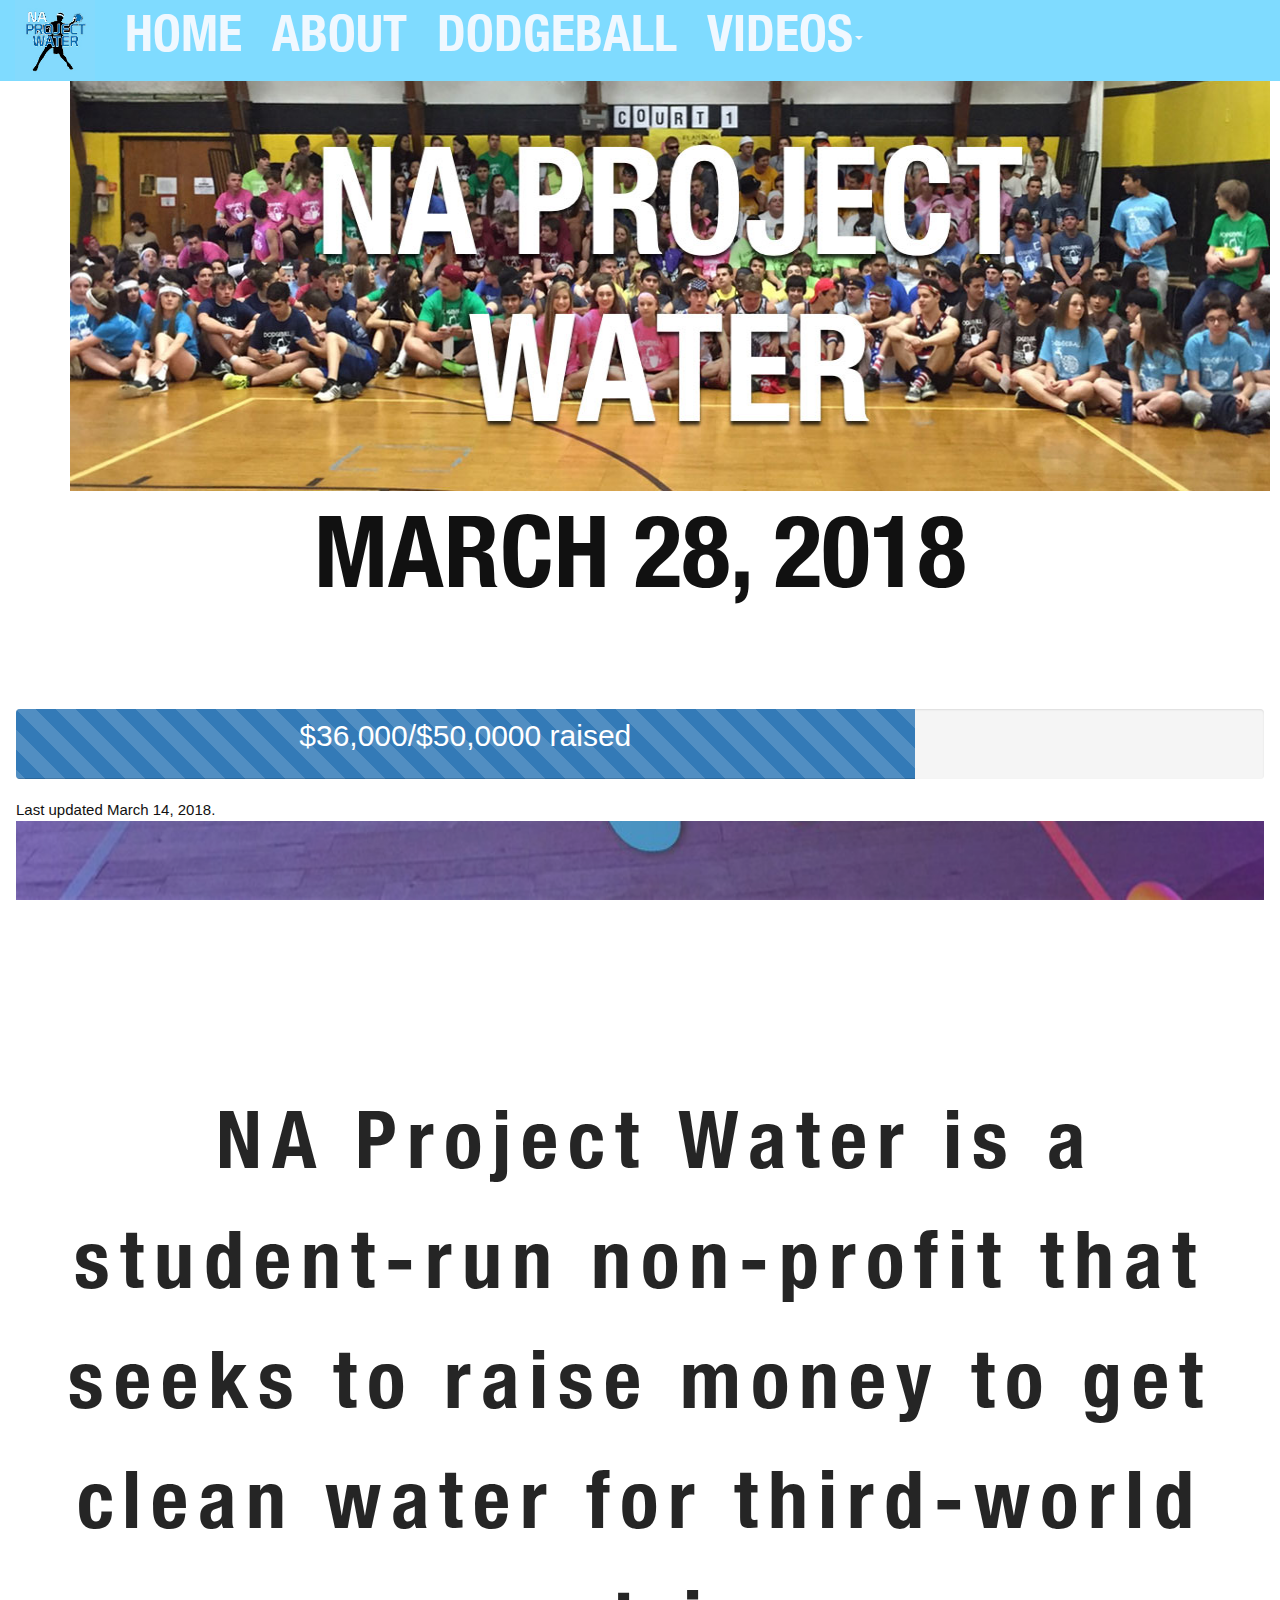
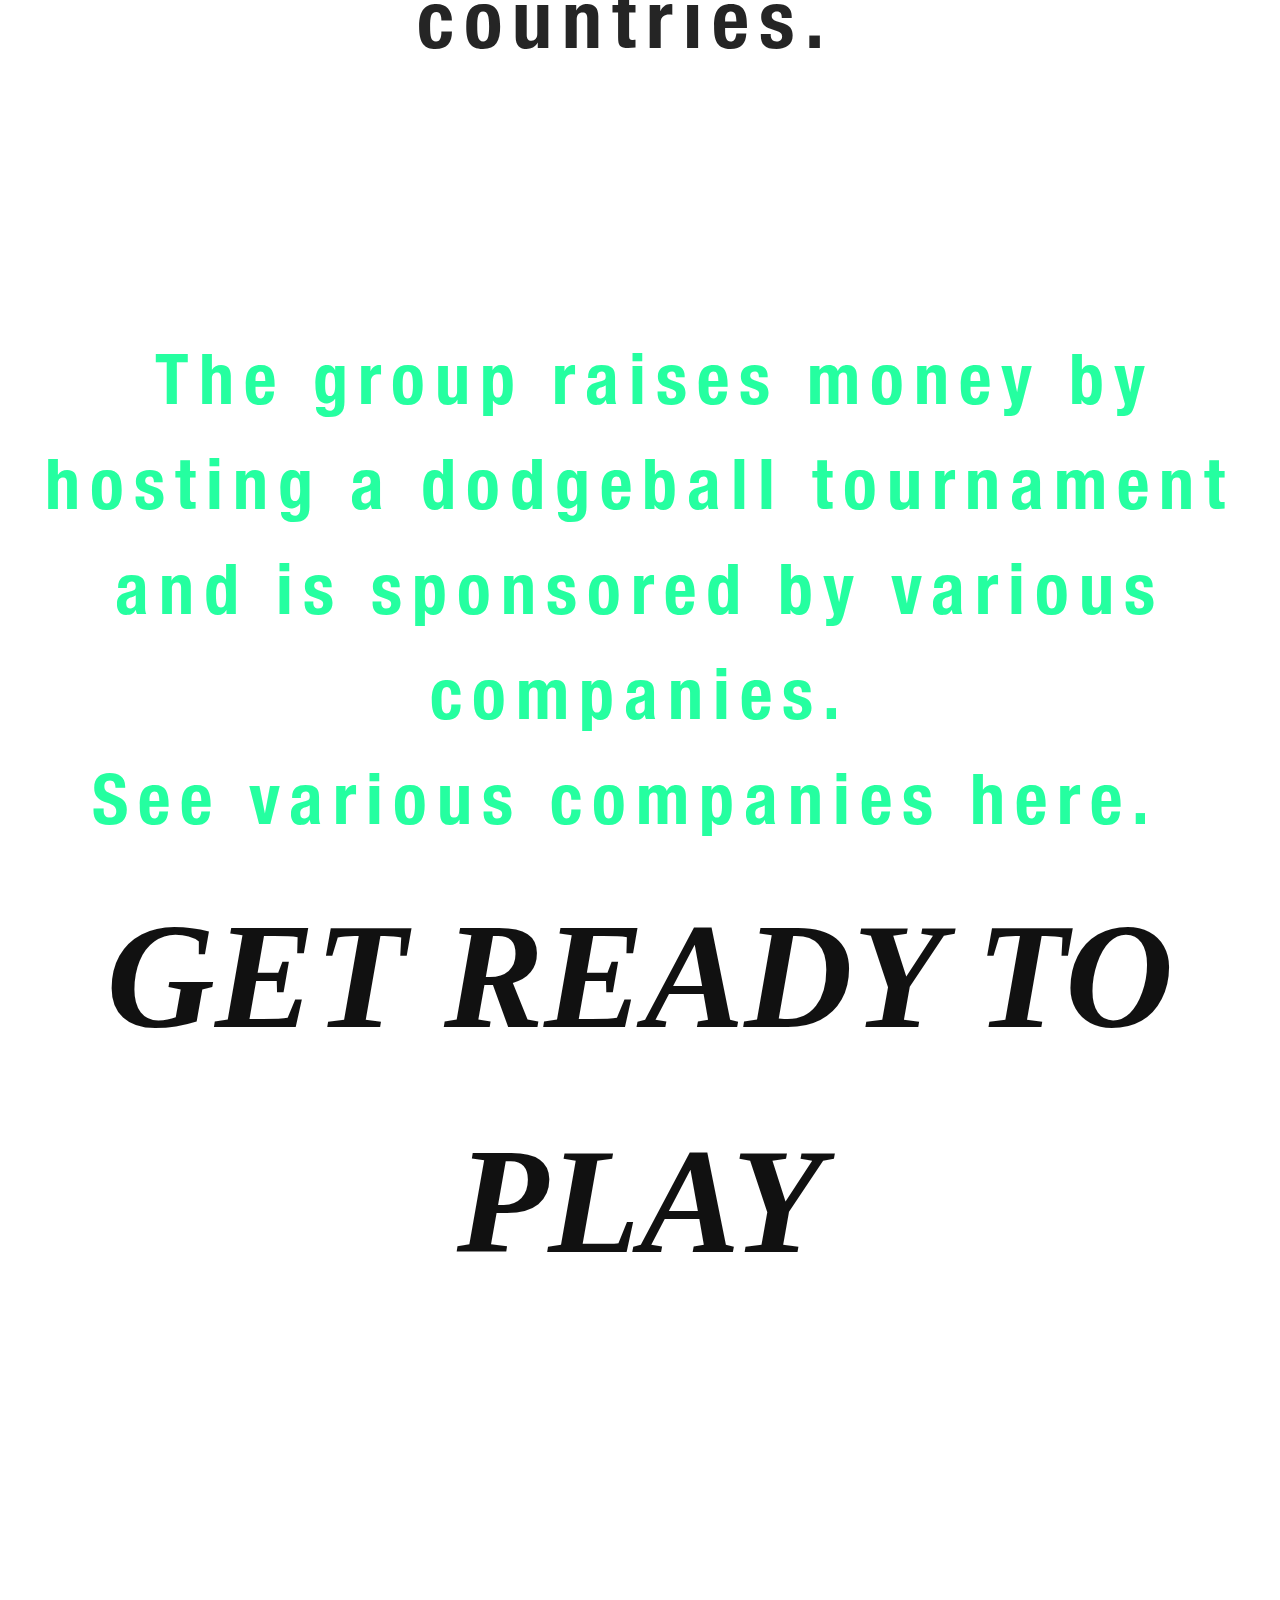
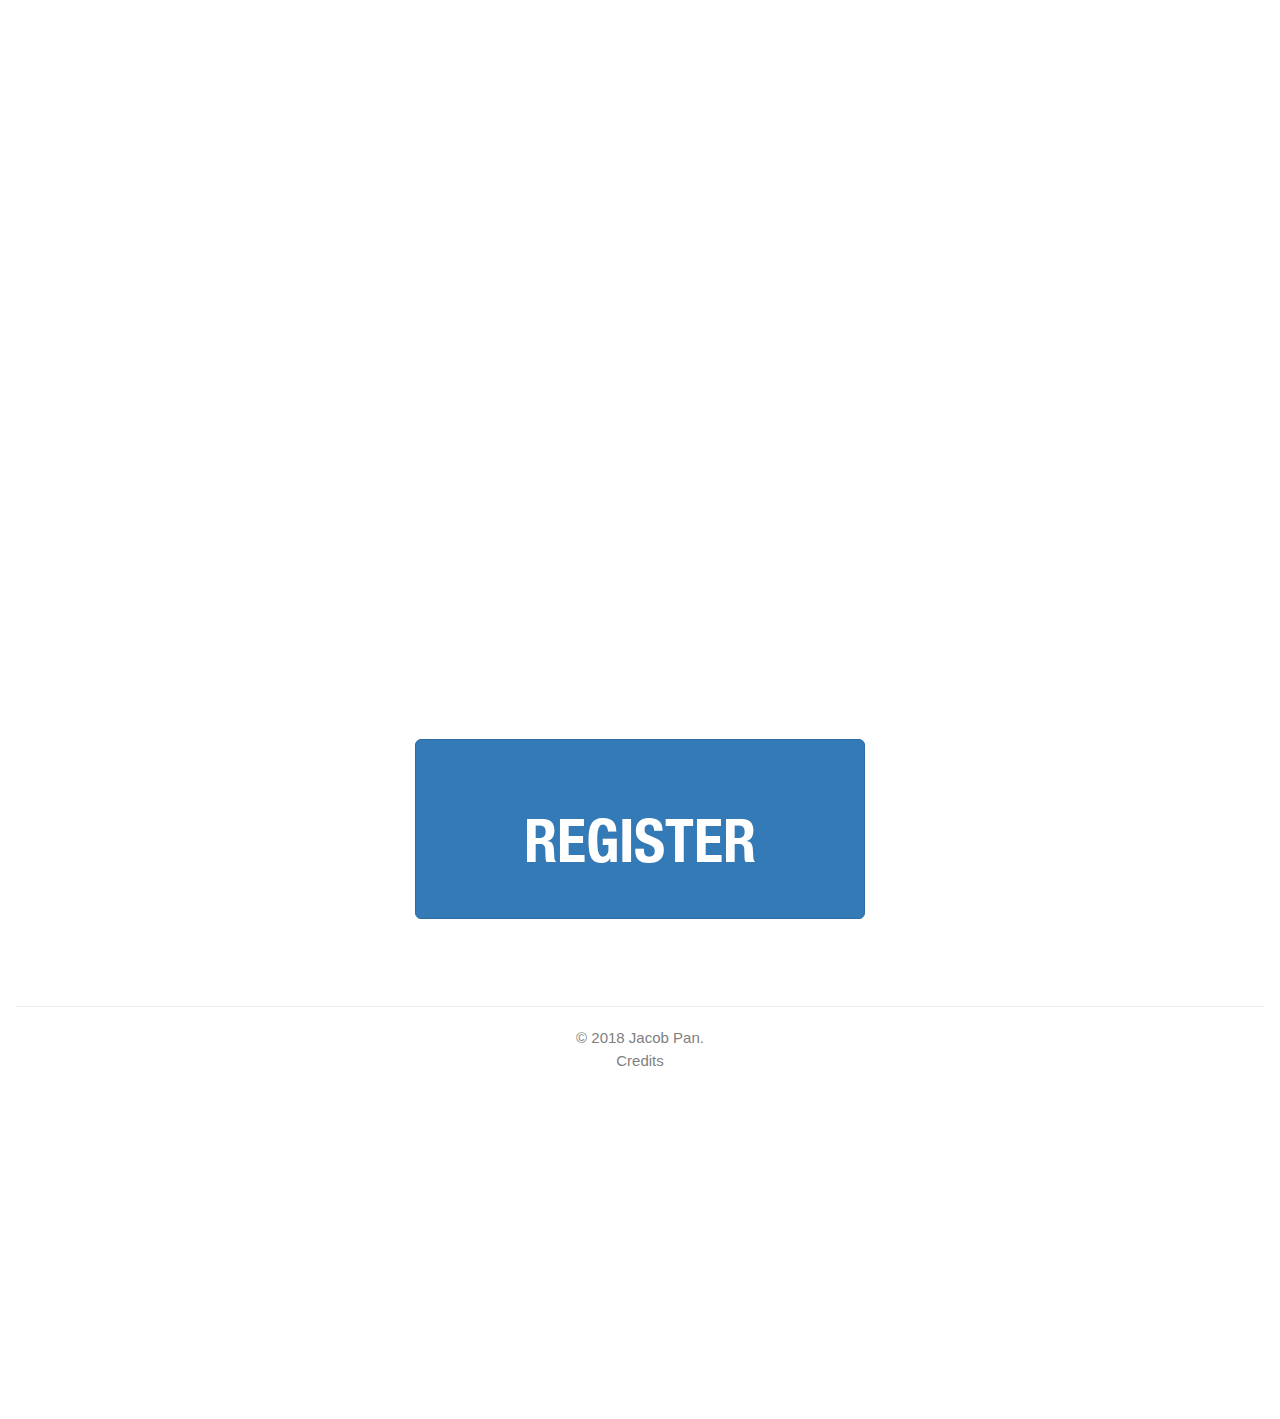
<file: index.html>
﻿<html>
<head>
    <title>PACF Contest: NA PW</title>
    <meta charset="UTF-8">
    <meta http-equiv="X-UA-Compatible" content="IE=edge">
    <meta name="viewport" content="width=device-width, initial-scale=1">

    <link href="https://fonts.googleapis.com/css?family=Roboto+Slab:bold&effect=anaglyph" rel="stylesheet">
    <!-- Latest compiled and minified CSS -->
    <link rel="stylesheet" href="https://maxcdn.bootstrapcdn.com/bootstrap/3.3.7/css/bootstrap.min.css">
    <!-- jQuery library -->
    <script src="https://ajax.googleapis.com/ajax/libs/jquery/3.3.1/jquery.min.js"></script>
    <!-- Latest compiled JavaScript -->
    <script src="https://maxcdn.bootstrapcdn.com/bootstrap/3.3.7/js/bootstrap.min.js"></script>
    <link type="text/css" rel="stylesheet" href="mainss.css">
    <link href="https://fonts.googleapis.com/css?family=Quicksand" rel="stylesheet">
    <link rel="stylesheet" href="https://www.w3schools.com/w3css/4/w3.css">

    <style>

        /*parallax effect*/

        .bgimg-1, .bgimg-2, .bgimg-3 {
            position: relative;
            opacity: 0.85;
            background-attachment: fixed;
            background-position: center;
            background-repeat: no-repeat;
            background-size: cover;
        }

        .bgimg-1 {
            background-image: url("images/stock3.jpg");
            background-size: 100% 100%;
        }

        .bgimg-2 {
            background-image: url("images/stock7.png");
            background-size: 100% 70%;
        }

        .bgimg-3 {
            background-image: url("images/stock4.jpg");
            min-height: 400px;
        }

        .caption {
            position: absolute;
            left: 0;
            top: 30%;
            width: 100%;
            text-align: center;
            font-family: "Helvetica Neue Bold";
        }

            .caption span.border {
                background-color: #111;
                padding: 30px;
                font-size: 25px;
                letter-spacing: 10px;
                text-align: center;
            }

        h3 {
            letter-spacing: 5px;
            text-transform: uppercase;
            font: 20px "Lato", sans-serif;
            color: #111;
        }

        /* Turn off parallax scrolling for tablets and phones */
        @media only screen and (max-device-width: 1024px) {
            .bgimg-1, .bgimg-2, .bgimg-3 {
                background-attachment: scroll;
            }
        }
        .progress{
            height: 70px;
        }
        .progress-bar{
            line-height: 90px;
        }
    </style>
</head>
<body data-spy="scroll" data-target=".navbar" data-offset="50" style="min-height: 2000px; padding-top: 70px" class="pageWrapper">
    <div class="w3-container w3-animate-opacity">
        <!-- Header stuff-->
            <!-- Nav bar-->
            <nav class="navbar navbar-light bg-light navbar-fixed-top" style="background-color:#7FDBFF">
                <div class="container-fluid">
                    <div class="navbar-header">
                        <button type="button" class="navbar-toggle collapsed" data-toggle="collapse" data-target="#navbar" aria-expanded="false" aria-controls="navbar">
                            <span class="sr-only">Toggle navigation</span>
                            <span class="icon-bar"></span>
                            <span class="icon-bar"></span>
                            <span class="icon-bar"></span>
                        </button>
                        <a class="navbar-brand" href="index.html"><img src="images/logoPW.jpg" width="80vh" height="80vh" /></a>
                        <ul class="nav navbar-nav">
                            <li class="nav-item active"><a href="index.html">HOME </a></li>
                            <li class="nav-item"><a href="about.html">ABOUT</a></li>
                            <li class="nav-item"><a href="dodgeball_regis.html"><b>DODGEBALL</b></a></li>
                            <li class="dropdown">
                                <a href="#" class="dropdown-toggle" data-toggle="dropdown" role="button" aria-haspopup="true" aria-expanded="false">VIDEOS<span class="caret"></span></a>
                                <ul class="dropdown-menu">
                                    <li><a href="videos.html#s1">2018</a></li>
                                    <li><a href="videos.html#s2">2017</a></li>
                                    <li><a href="videos.html#s3">2016</a></li>
                                </ul>
                            </li>
                        </ul>
                    </div>
                </div>
            </nav>
            <!-- End of nav bar-->
            <!-- Title -->
            <div class="container" align="center"  >
                <img src="images/titleimage.jpg" width="1200" height="421" />
                <div align="center" style="font-family: 'Helvetica Neue Bold'; font-size: 100px; font-weight:bold">
                    MARCH 28, 2018
                </div>
            </div>
        <br /><br /><br />
        <div class="progress" align="center">
            <div class="progress-bar progress-bar-striped active" role="progressbar" aria-valuenow="72" aria-valuemin="0" aria-valuemax="100" style="width:72%;">
                <h2>$36,000/$50,0000 raised</h2>
            </div>

        </div>
        Last updated March 14, 2018.


        <!-- Actual Content-->
        <div class="bgimg-1" style="height:100vh;">
            <div class="caption">
                <span class="border" style="background-color:transparent;font-size:80px;color: #000; font-weight:bold">
                NA Project Water is a student-run non-profit that seeks to raise money to get clean water for third-world countries.</span>
            </div>
        </div>
        <div class="bgimg-2" style="height:80vh">
            <div class="caption">
                <span class="border" style="background-color:transparent;font-size:70px;color: #00ff90; font-weight:bold">
                    The group raises money by hosting a dodgeball tournament and is sponsored by various companies.<br />
                    <a href="sponsors.html"> See various companies here.</a>
                </span>
            </div>
        </div>
        <br />
        <div style="font-size:150px; font-family: 'Trebuchet MS'; font-weight: 600" align="center">
            <i>GET READY TO PLAY</i>
            <div class="slide">
            <iframe width="100%" height="800" src="https://www.youtube.com/embed/2XPZ1hID85Q" frameborder="0" allow="autoplay; encrypted-media" allowfullscreen></iframe>
            </div>
            <br />
            <a class="btn btn-primary btn-lg" href="https://nadodgeball.com/" role="button" style="font-family:'Helvetica Neue Bold'; font-size: 60px; width: 50vh; height: 20vh; padding-top: 70px">REGISTER</a>
        </div>
        <footer class="footer" style="text-align: center; color:grey; height:500px;">
            <br /><br /><br />
            <hr> &copy 2018 Jacob Pan. <br> <a href="credits.html">Credits</a>
        </footer>
    </div>
</body>
</html>
</file>
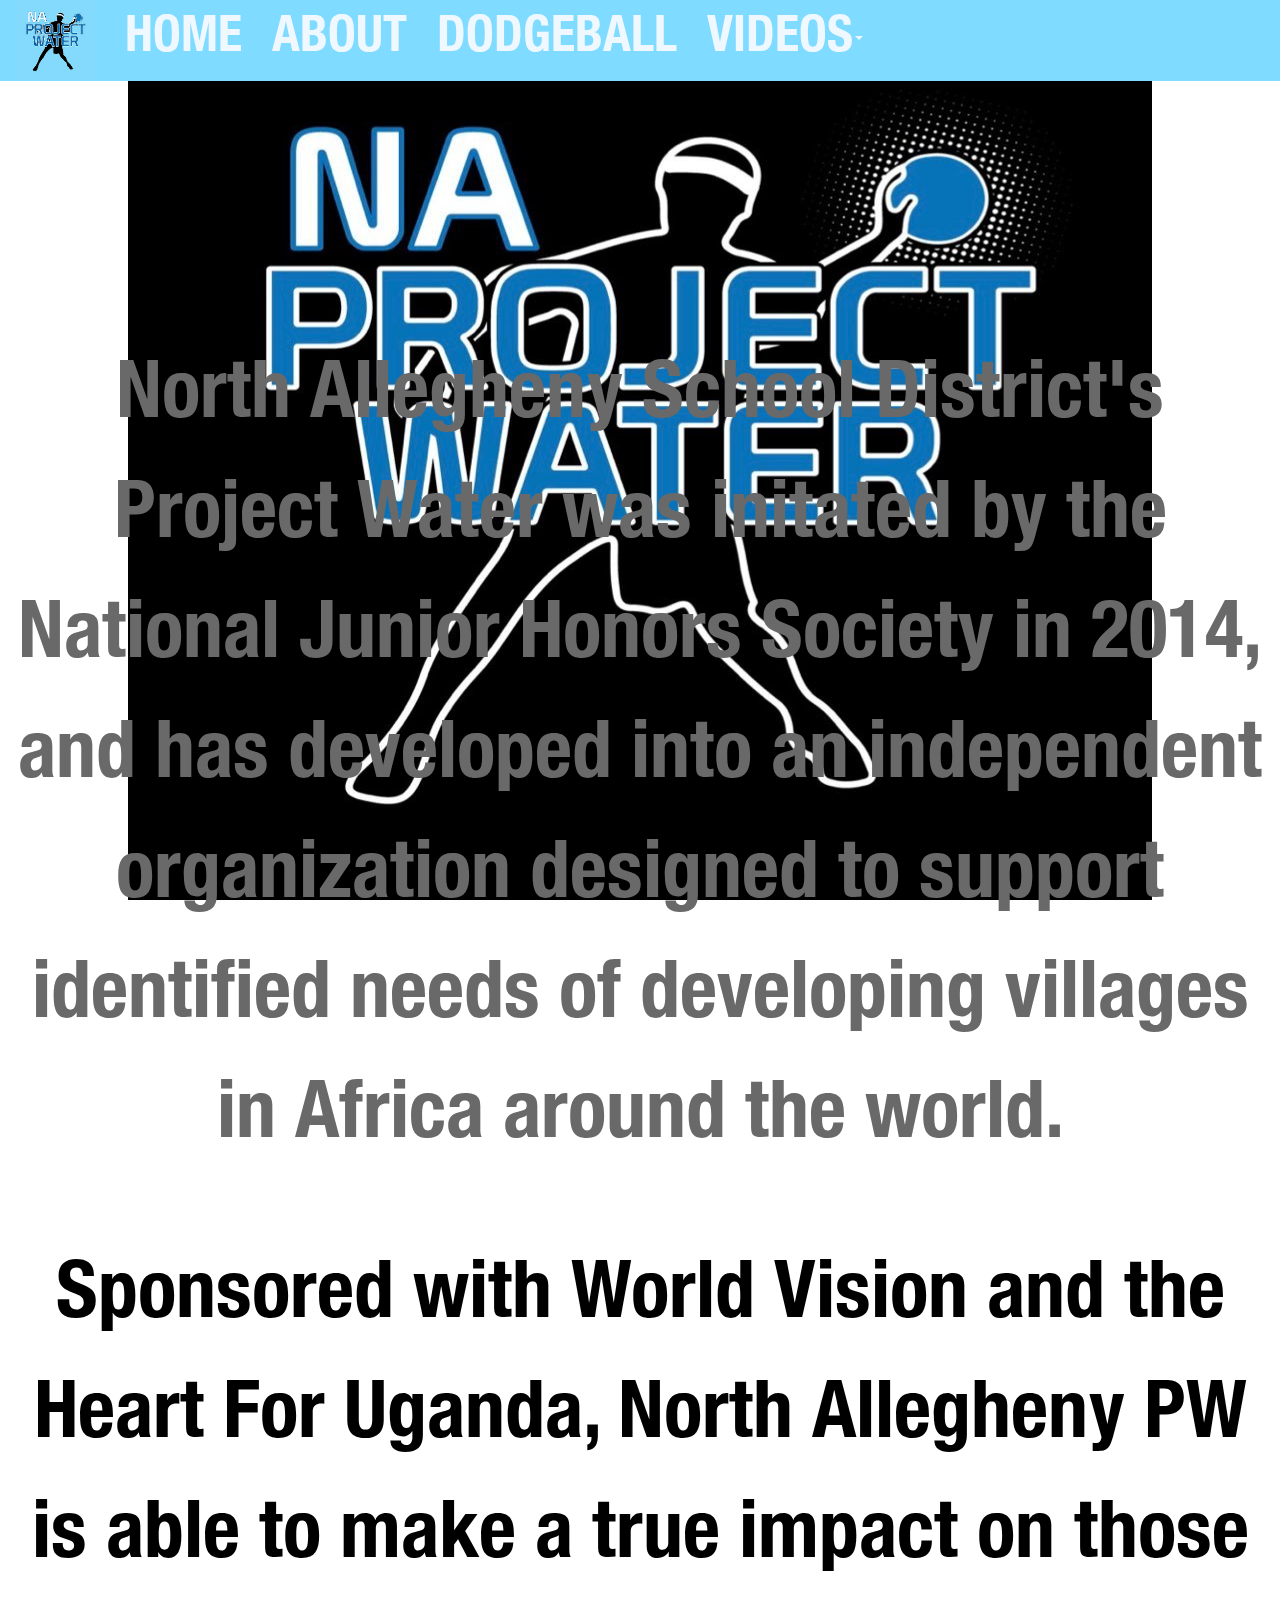
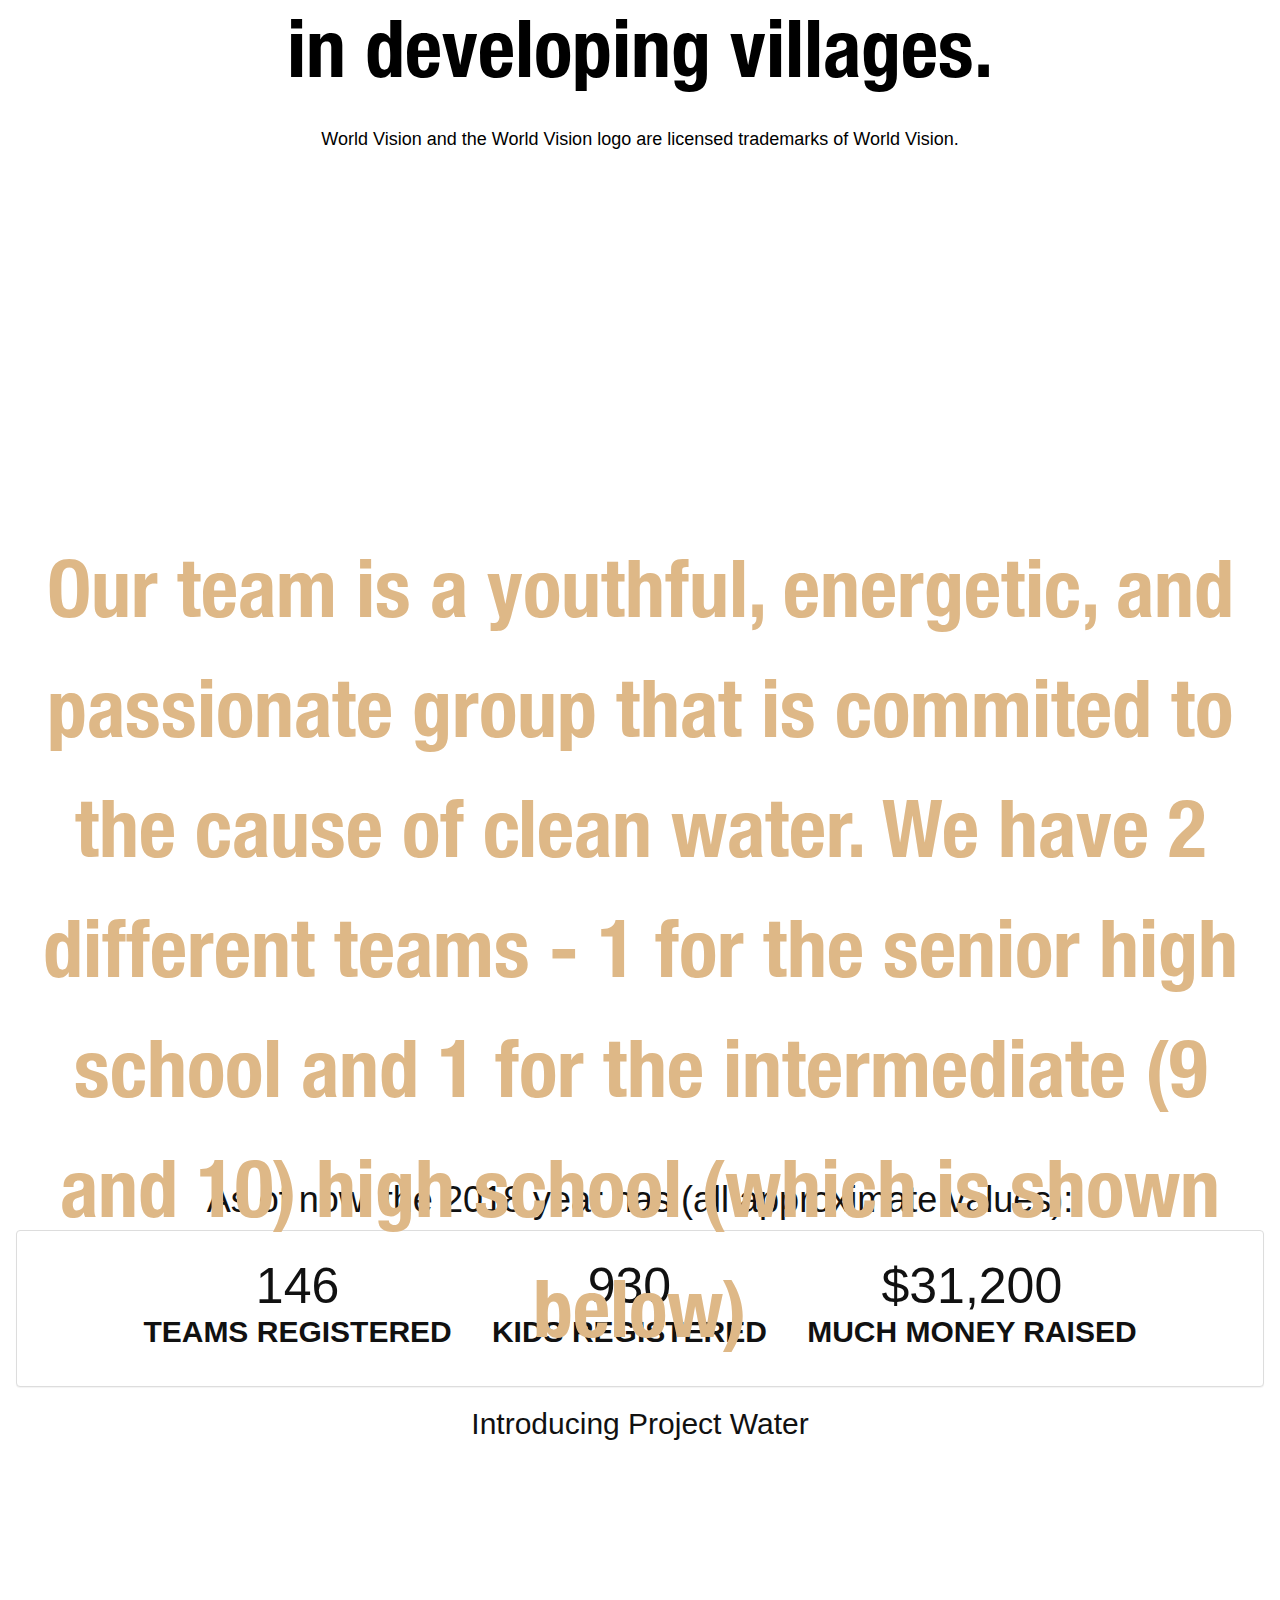
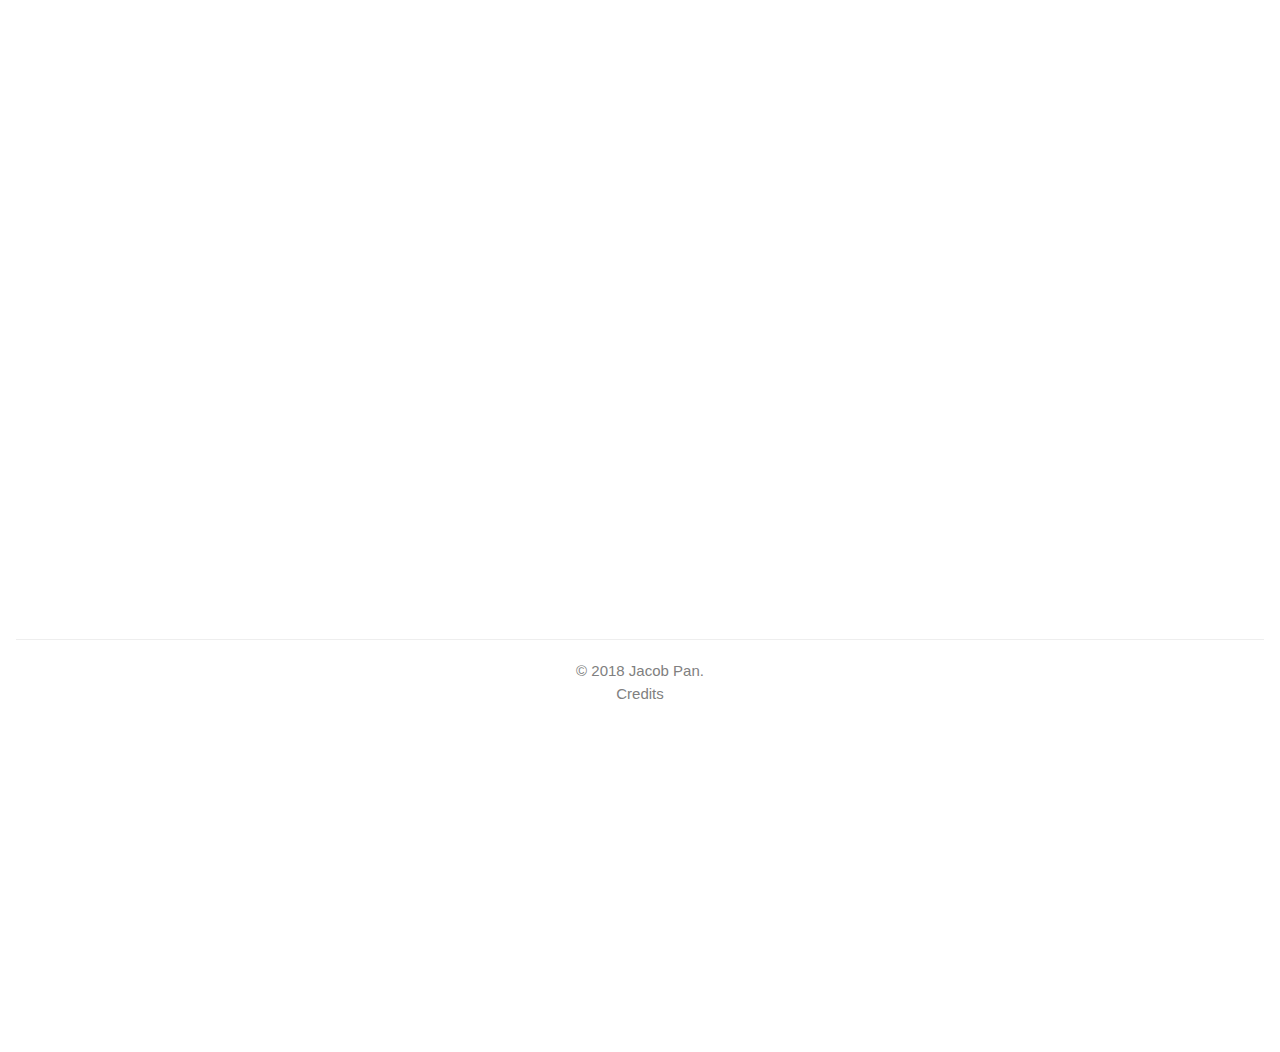
<file: about.html>
﻿<html>
<head>
    <title>PACF Contest: NA PW</title>
    <meta charset="UTF-8">
    <meta http-equiv="X-UA-Compatible" content="IE=edge">
    <meta name="viewport" content="width=device-width, initial-scale=1">

    <link href="https://fonts.googleapis.com/css?family=Roboto+Slab:bold&effect=anaglyph" rel="stylesheet">
    <!-- Latest compiled and minified CSS -->
    <link rel="stylesheet" href="https://maxcdn.bootstrapcdn.com/bootstrap/3.3.7/css/bootstrap.min.css">
    <!-- jQuery library -->
    <script src="https://ajax.googleapis.com/ajax/libs/jquery/3.3.1/jquery.min.js"></script>
    <!-- Latest compiled JavaScript -->
    <script src="https://maxcdn.bootstrapcdn.com/bootstrap/3.3.7/js/bootstrap.min.js"></script>
    <link type="text/css" rel="stylesheet" href="mainss.css">
    <link href="https://fonts.googleapis.com/css?family=Quicksand" rel="stylesheet">
    <link rel="stylesheet" href="https://www.w3schools.com/w3css/4/w3.css">

    <style type="text/css">
        li.menu {
            font-size: 24px;
            background-color: aqua;
            font-weight: bold;
        }

        .active {
            background-color: aqua;
        }

        /* parallax stuff */
        .parallax {
            position: relative;
            height: 100vh;
            background-attachment: fixed;
            background-position: center;
            background-repeat: no-repeat;
            background-size: cover;
        }

        .caption {
            position: absolute;
            left: 0;
            top: 30%;
            width: 100%;
            text-align: center;
            font-family: "Helvetica Neue Bold";
        }

            .caption span.border {
                background-color: #111;
                padding: 30px;
                font-size: 25px;
                letter-spacing: 10px;
                text-align: center;
            }

		.statistic {
            margin: 1em 0;
            text-transform: uppercase;
            display: inline-block;
		}
        .value {
            font-size: 50px;
            line-height: 1em;
            text-align: center;
        }
        .label {
            color: inherit;
            display: block;
            font-size: 30px;
            text-align: center;
        }

        }
    </style>
</head>
<body data-spy="scroll" data-target=".navbar" data-offset="50" style=" min-height: 2000px; padding-top: 70px;">
    <div class="w3-container w3-center w3-animate-opacity">
        <!-- Header stuff-->
        <header></header>
        <section class="header">
                <!-- Header stuff-->
                <!-- Nav bar-->
                <nav class="navbar navbar-light bg-light navbar-fixed-top" style="background-color:#7FDBFF">
                    <div class="container-fluid">
                        <div class="navbar-header">
                            <button type="button" class="navbar-toggle collapsed" data-toggle="collapse" data-target="#navbar" aria-expanded="false" aria-controls="navbar">
                                <span class="sr-only">Toggle navigation</span>
                                <span class="icon-bar"></span>
                                <span class="icon-bar"></span>
                                <span class="icon-bar"></span>
                            </button>
                            <a class="navbar-brand" href="index.html"><img src="images/logoPW.jpg" width="80vh" height="80vh" /></a>
                            <ul class="nav navbar-nav">
                                <li class="nav-item active"><a href="index.html">HOME </a></li>
                                <li class="nav-item"><a href="about.html">ABOUT</a></li>
                                <li class="nav-item"><a href="dodgeball_regis.html"><b>DODGEBALL</b></a></li>

                                <li class="dropdown">
                                    <a href="#" class="dropdown-toggle" data-toggle="dropdown" role="button" aria-haspopup="true" aria-expanded="false">VIDEOS<span class="caret"></span></a>
                                    <ul class="dropdown-menu">
                                        <li><a href="videos.html#s1">2018</a></li>
                                        <li><a href="videos.html#s2">2017</a></li>
                                        <li><a href="videos.html#s3">2016</a></li>
                                    </ul>
                                </li>
                            </ul>
                        </div>
                    </div>
                </nav>
                <!-- End of nav bar-->
</section>

	    <div class="parallax" data-parallax="scroll" style="background-size: 80% 100%; background-image:url(images/logoPW_original.jpg);">
            <div class="caption" style="font-size: 80px; color:dimgrey">
                North Allegheny School District's Project Water was initated by the National Junior Honors Society in 2014, and has developed into an independent organization designed to support identified needs of
                developing villages in Africa around the world.
            </div>
        </div>

        <div class="parallax" data-parallax="scroll" style="background-size: 100% 70%; background-image: url(images/organizations.jpg);">
            <div class="caption" style="font-size: 80px; color:black">
                Sponsored with World Vision and the Heart For Uganda, North Allegheny PW is able to make a true impact on those in developing villages.
                <br />
                <h5>World Vision and the World Vision logo are licensed trademarks of World Vision.</h5>
            </div>
        </div>
        <div class="parallax" data-parallax="scroll" style="background-size: 60% 70%; background-image: url(images/team.jpg);">
            <div class="caption" style="font-size: 80px; color: burlywood">
                Our team is a youthful, energetic, and passionate group that is commited to the cause of clean water. We have 2 different teams - 1 for the senior high school and 1 for the intermediate (9 and 10) high school (which is shown below)
            </div>
        </div>
        <div>
            <h1> As of now, the 2018 year has (all approximate values): </h1>
            <div class="panel panel-default">
                <div class="panel-body">
                    <div class="statistic">
                        <div class="value">146</div>
                        <div class="label">Teams registered</div>
                    </div>
                    <div class="statistic">
                        <div class="value">930</div>
                        <div class="label">Kids registered</div>
                    </div>
                    <div class="statistic">
                        <div class="value">$31,200</div>
                        <div class="label">Much Money Raised</div>
                    </div>
                </div>
            </div>
        </div>
        <div class="slide">
            <h2 class="videoDescription">Introducing Project Water</h2>
            <div class="embed-responsive embed-responsive-16by9"><embed id="video" src="https://www.youtube-nocookie.com/embed/qoPTc2RQrVY?theme=light&rel=0&autoplay=0&showinfo=0&origin=https://naprojectwater.com" frameborder="0" allowfullscreen class="embed-responsive-item"></div>
        </div>
    <footer class="footer" style="text-align: center; color:grey; height:500px;">
        <br /><br /><br />
        <hr> &copy 2018 Jacob Pan. <br> <a href="credits.html">Credits</a>
    </footer>
        </div>
</body>
</html>
</file>
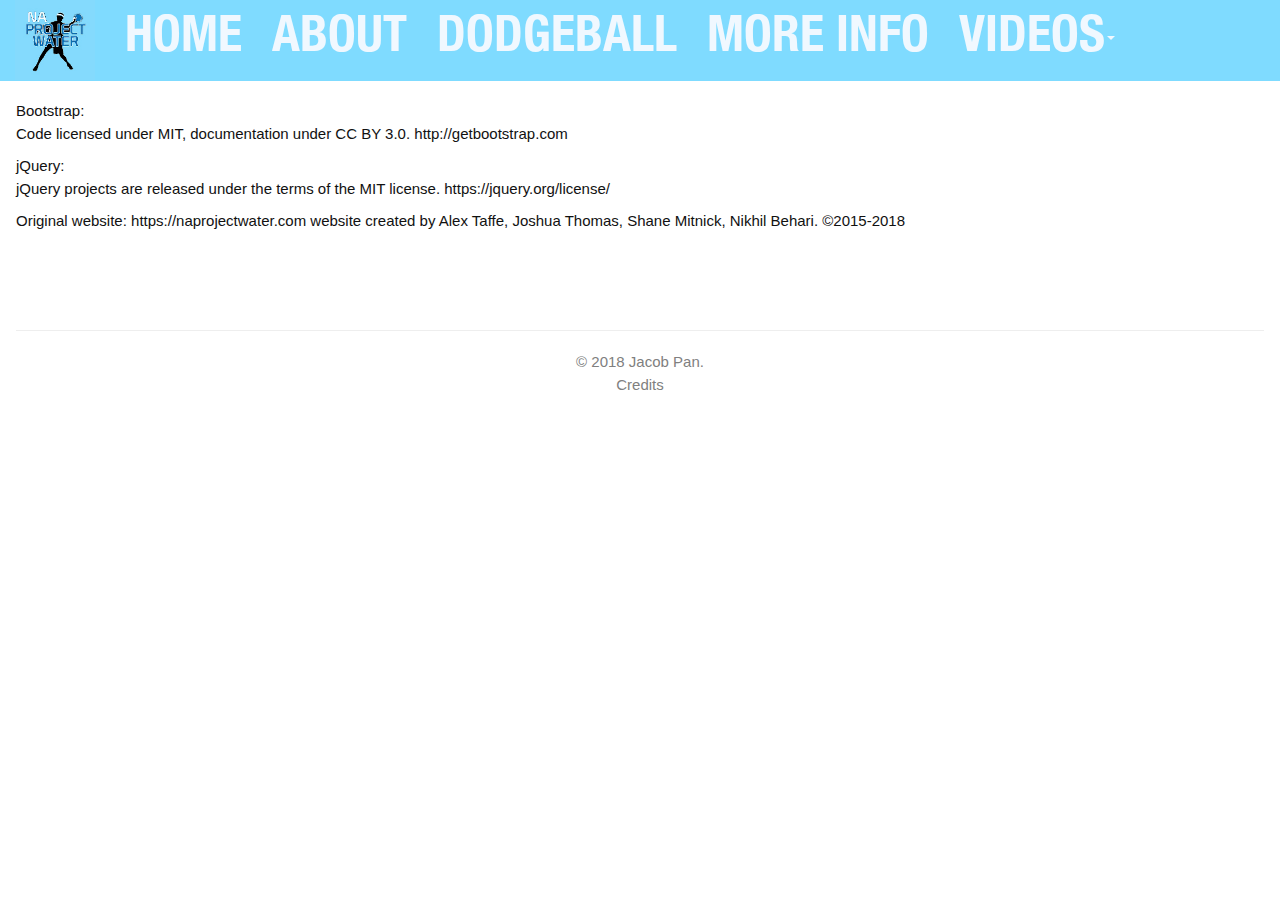
<file: credits.html>
<html>

<head>
    <title>PACF Contest: NA PW</title>
    <meta charset="UTF-8">
    <meta http-equiv="X-UA-Compatible" content="IE=edge">
    <meta name="viewport" content="width=device-width, initial-scale=1">

    <link href="https://fonts.googleapis.com/css?family=Roboto+Slab:bold&effect=anaglyph" rel="stylesheet">
    <!-- Latest compiled and minified CSS -->
    <link rel="stylesheet" href="https://maxcdn.bootstrapcdn.com/bootstrap/3.3.7/css/bootstrap.min.css">
    <!-- jQuery library -->
    <script src="https://ajax.googleapis.com/ajax/libs/jquery/3.3.1/jquery.min.js"></script>
    <!-- Latest compiled JavaScript -->
    <script src="https://maxcdn.bootstrapcdn.com/bootstrap/3.3.7/js/bootstrap.min.js"></script>
    <link type="text/css" rel="stylesheet" href="mainss.css">
    <link href="https://fonts.googleapis.com/css?family=Quicksand" rel="stylesheet">
    <link rel="stylesheet" href="https://www.w3schools.com/w3css/4/w3.css">
</head>
<body>
    <div class="w3-container w3-animate-opacity">
        <!-- Header stuff-->
        <!-- Nav bar-->
        <nav class="navbar navbar-light bg-light navbar-fixed-top" style="background-color:#7FDBFF">
            <div class="container-fluid">
                <div class="navbar-header">
                    <button type="button" class="navbar-toggle collapsed" data-toggle="collapse" data-target="#navbar" aria-expanded="false" aria-controls="navbar">
                        <span class="sr-only">Toggle navigation</span>
                        <span class="icon-bar"></span>
                        <span class="icon-bar"></span>
                        <span class="icon-bar"></span>
                    </button>
                    <a class="navbar-brand" href="index.html"><img src="images/logoPW.jpg" width="80vh" height="80vh" /></a>
                    <ul class="nav navbar-nav">
                        <li class="nav-item active"><a href="index.html">HOME </a></li>
                        <li class="nav-item"><a href="about.html">ABOUT</a></li>
                        <li class="nav-item"><a href="dodgeball_regis.html"><b>DODGEBALL</b></a></li>
                        <li class="nav-item"><a href="info.html">MORE INFO</a></li>
                        <li class="dropdown">
                            <a href="#" class="dropdown-toggle" data-toggle="dropdown" role="button" aria-haspopup="true" aria-expanded="false">VIDEOS<span class="caret"></span></a>
                            <ul class="dropdown-menu">
                                <li><a href="videos.html#s1">2018</a></li>
                                <li><a href="videos.html#s2">2017</a></li>
                                <li><a href="videos.html#s3">2016</a></li>
                            </ul>
                        </li>
                    </ul>
                </div>
            </div>
        </nav>
        <div style="padding-top: 100px;">
            <p>
                Bootstrap:<br />
                Code licensed under MIT, documentation under CC BY 3.0. <a href="http://getbootstrap.com">http://getbootstrap.com</a>
            </p>
            <p>
                jQuery:<br />
                jQuery projects are released under the terms of the MIT license. <a href="https://jquery.org/license/">https://jquery.org/license/</a>
            </p>
            <p>
                Original website: <a href="https://naprojectwater.com">https://naprojectwater.com</a>
                website created by Alex Taffe, Joshua Thomas, Shane Mitnick, Nikhil Behari. &copy2015-2018
            </p>
        </div>
        <footer>
            <footer class="footer" style="text-align: center; color:grey; height:500px;">
                <br /><br /><br />
                <hr> &copy 2018 Jacob Pan. <br> <a href="credits.html">Credits</a>
            </footer>
        </footer>
        </div>
</body>
</file>
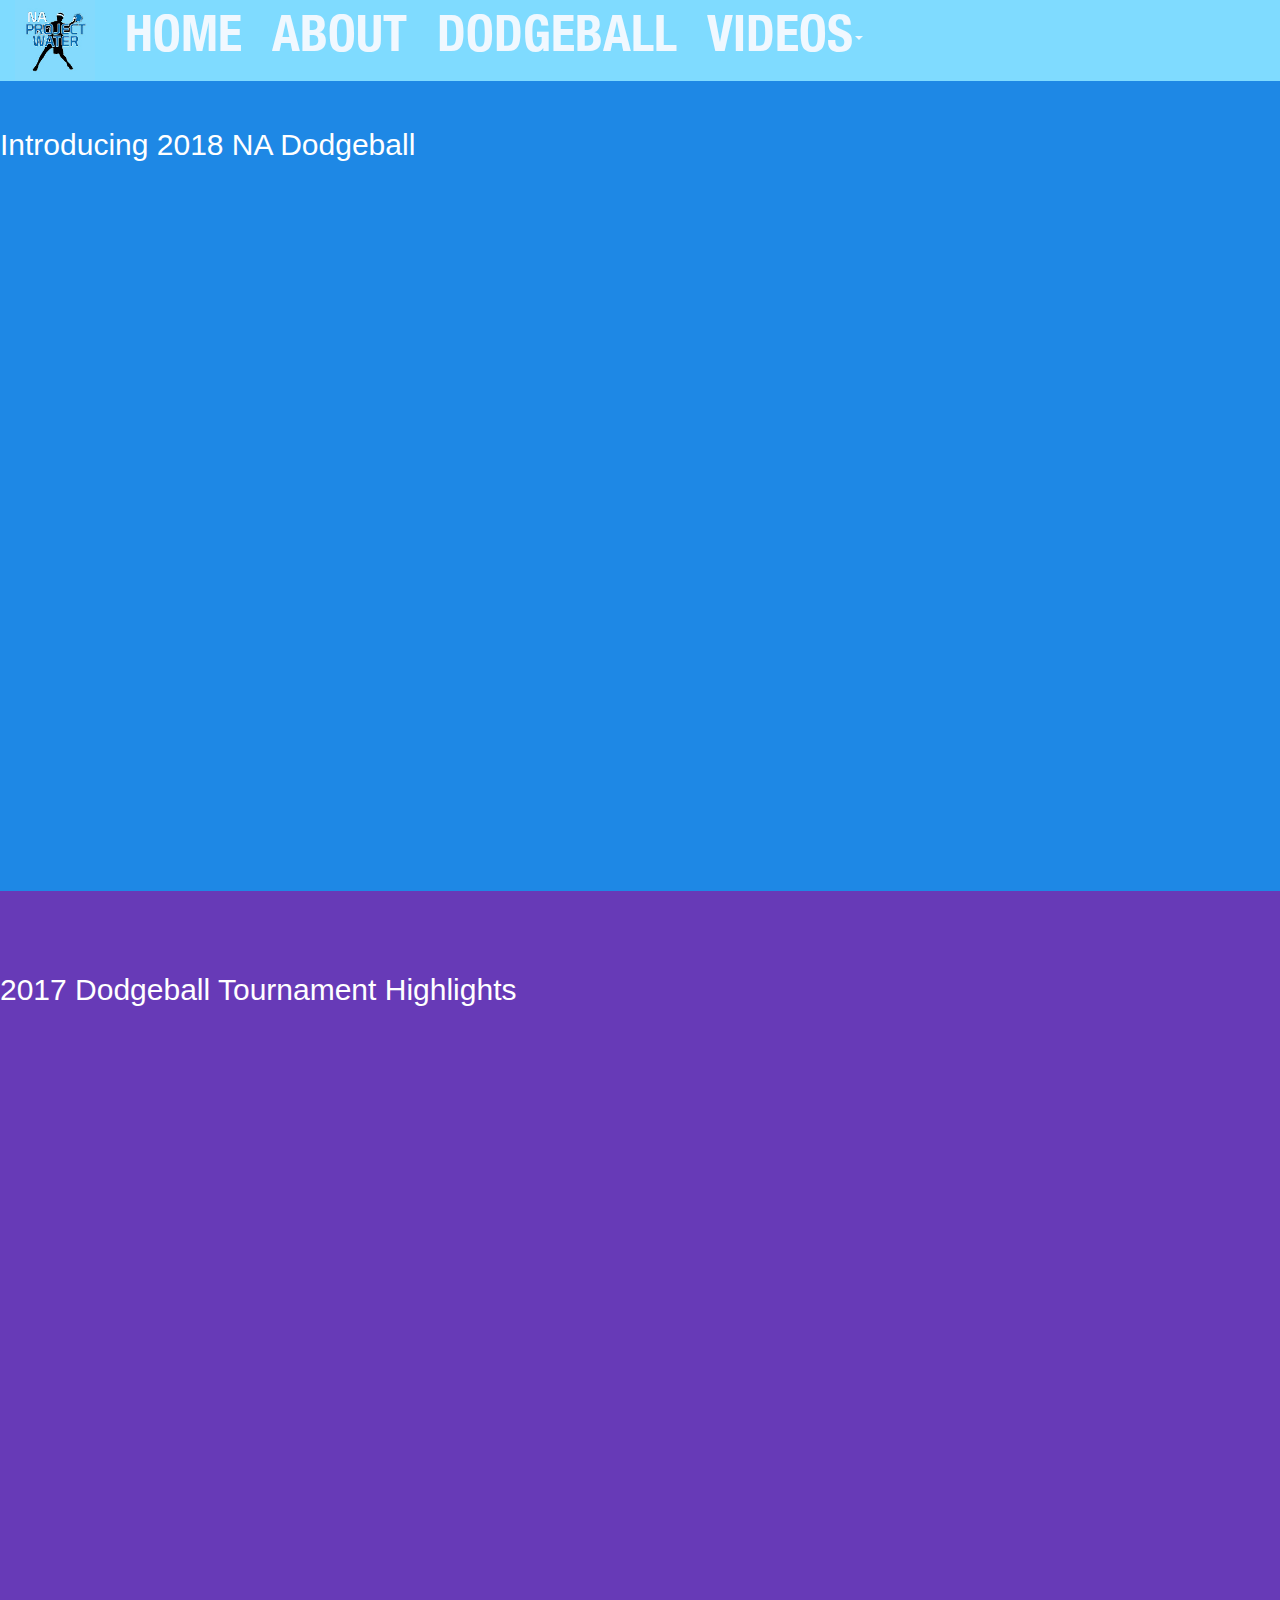
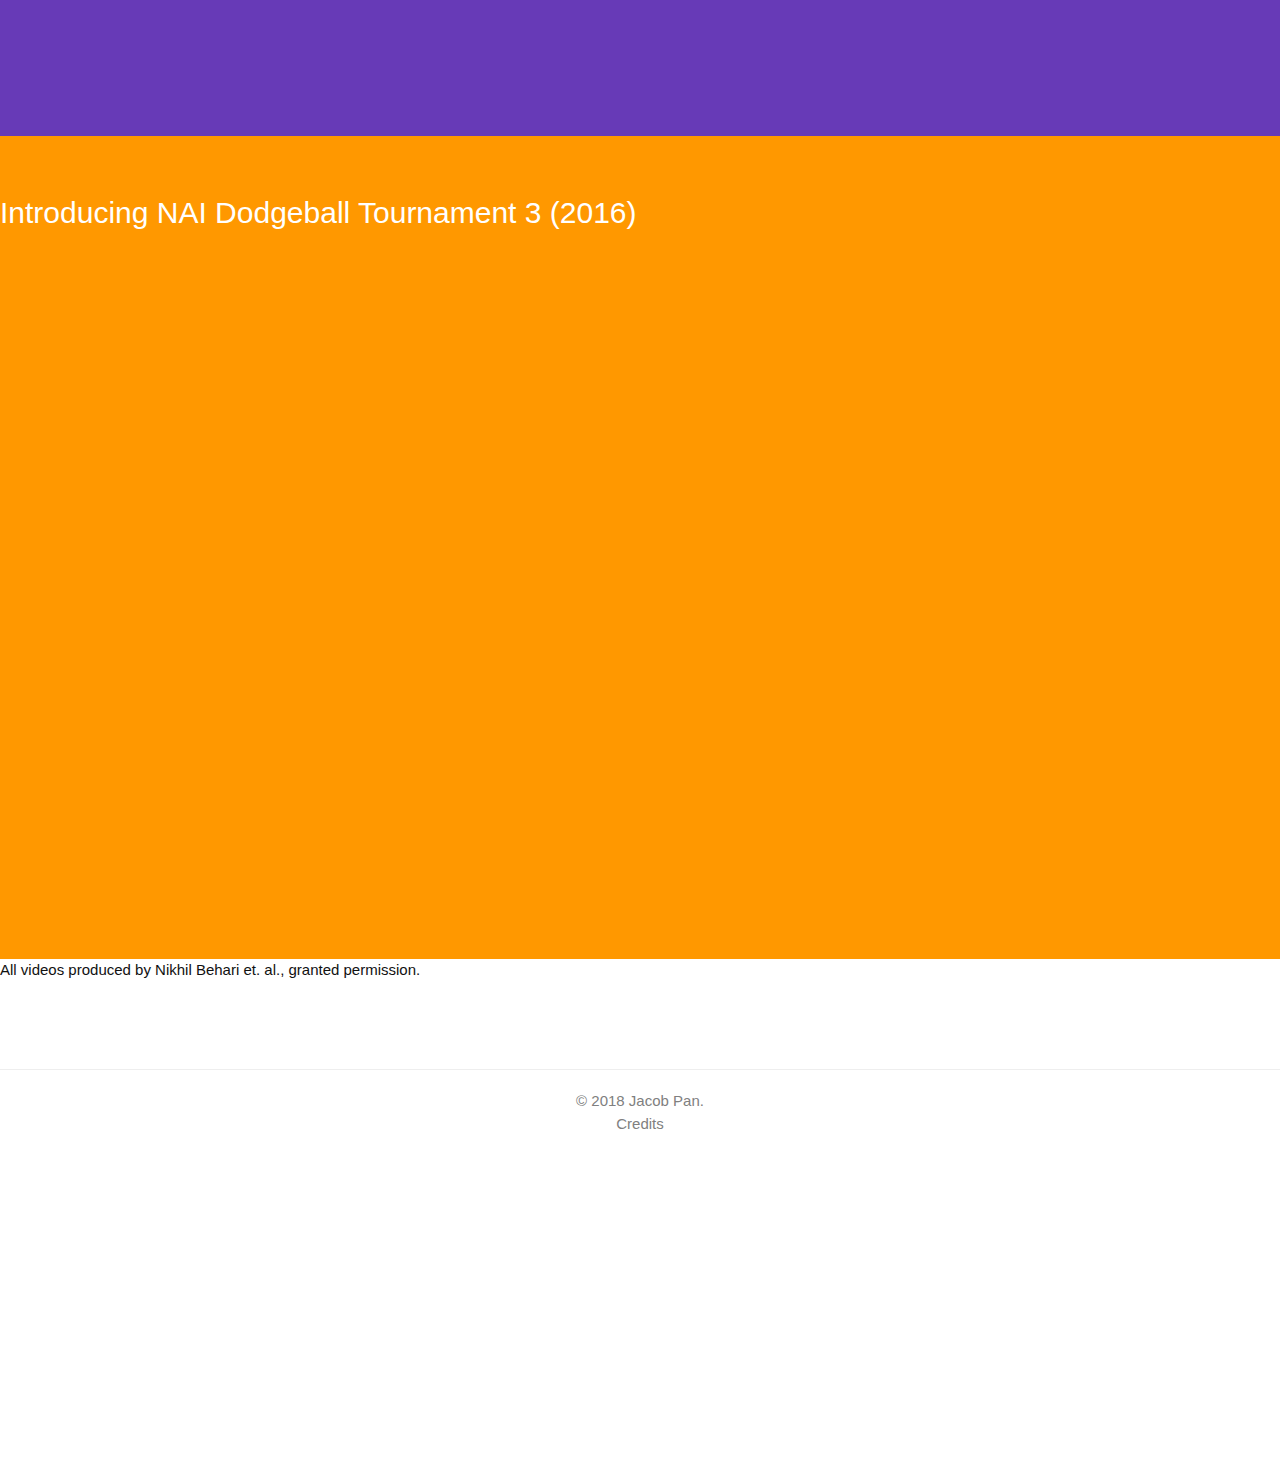
<file: videos.html>
﻿<!DOCTYPE html>
<html>
<head>
    <title>PACF Contest: NA PW</title>
    <meta charset="UTF-8">
    <meta http-equiv="X-UA-Compatible" content="IE=edge">
    <meta name="viewport" content="width=device-width, initial-scale=1">

    <link href="https://fonts.googleapis.com/css?family=Roboto+Slab:bold&effect=anaglyph" rel="stylesheet">
    <!-- Latest compiled and minified CSS -->
    <link rel="stylesheet" href="https://maxcdn.bootstrapcdn.com/bootstrap/3.3.7/css/bootstrap.min.css">
    <!-- jQuery library -->
    <script src="https://ajax.googleapis.com/ajax/libs/jquery/3.3.1/jquery.min.js"></script>
    <!-- Latest compiled JavaScript -->
    <script src="https://maxcdn.bootstrapcdn.com/bootstrap/3.3.7/js/bootstrap.min.js"></script>
    <link type="text/css" rel="stylesheet" href="mainss.css">
    <link href="https://fonts.googleapis.com/css?family=Quicksand" rel="stylesheet">
    <link rel="stylesheet" href="https://www.w3schools.com/w3css/4/w3.css">

    <!-- Alton Plugin -->
    <script type="text/javascript" src="scripts/alton/jquery.alton.js"></script>


    <style>
        /* background image */
        .bgimg-1 {
            background-image: url("images/logoPW.jpg");
            height: 100%;
            opacity: 1;
            width: 100%;
            top: 0px;
            left: 0px;
            z-index: 1000;
        }

        .bgimg-2 {
            background-image: url("images/stock1.jpg");
            height: 100%;
            opacity: 1;
        }
        /* captions for bckground */

        .caption {
            position: absolute;
            left: 0;
            top: 50%;
            width: 100%;
            text-align: center;
            color: #000;
        }

            .caption span.border {
                background-color: #111;
                color: #fff;
                padding: 18px;
                font-size: 25px;
                letter-spacing: 10px;
            }

        #s1 {
            padding-top: 50px;

            color: #fff;
            background-color: #1E88E5;
        }

        #s2 {
            padding-top: 50px;
            color: #fff;
            background-color: #673ab7;
        }

        #s3 {
            padding-top: 50px;
            color: #fff;
            background-color: #ff9800;
        }

    </style>

</head>
<body data-spy="scroll" data-target=".navbar" data-offset="50" class="pageWrapper">
    <div class=""w3-container w3-center w3-animate-opacity">
    <!-- Header stuff-->
    <!-- Nav bar-->
    <nav class="navbar navbar-light bg-light navbar-fixed-top" style="background-color:#7FDBFF">
        <div class="container-fluid">
            <div class="navbar-header">
                <button type="button" class="navbar-toggle collapsed" data-toggle="collapse" data-target="#navbar" aria-expanded="false" aria-controls="navbar">
                    <span class="sr-only">Toggle navigation</span>
                    <span class="icon-bar"></span>
                    <span class="icon-bar"></span>
                    <span class="icon-bar"></span>
                </button>
                <a class="navbar-brand" href="index.html"><img src="images/logoPW.jpg" width="80vh" height="80vh" /></a>
                <ul class="nav navbar-nav">
                    <li class="nav-item active"><a href="index.html">HOME </a></li>
                    <li class="nav-item"><a href="about.html">ABOUT</a></li>
                    <li class="nav-item"><a href="dodgeball_regis.html"><b>DODGEBALL</b></a></li>
                    <li class="dropdown">
                        <a href="#" class="dropdown-toggle" data-toggle="dropdown" role="button" aria-haspopup="true" aria-expanded="false">VIDEOS<span class="caret"></span></a>
                        <ul class="dropdown-menu">
                            <li><a href="videos.html#s1">2018</a></li>
                            <li><a href="videos.html#s2">2017</a></li>
                            <li><a href="videos.html#s3">2016</a></li>
                        </ul>
                    </li>
                </ul>
            </div>
        </div>
    </nav>
    <!-- End of nav bar-->
    <br /><br /><br />
    <section class="full">
        <div class="slide" id="s1">
            <h2 class="videoDescription">Introducing 2018 NA Dodgeball</h2>
            <div class="embed-responsive embed-responsive-16by9"><embed id="video" src="https://www.youtube.com/embed/2XPZ1hID85Q" frameborder="0" allowfullscreen class="embed-responsive-item"></div>
        </div>

        <div class="slide" id="s2">
            <br />
            <h2 class="videoDescription">2017 Dodgeball Tournament Highlights</h2>
            <div class="embed-responsive embed-responsive-16by9"><embed id="video" src="https://www.youtube.com/embed/0Aj_bRER5WY" frameborder="0" allowfullscreen class="embed-responsive-item"></div>

        </div>
        <div class="slide" id="s3">
            <h2 class="videoDescription">Introducing NAI Dodgeball Tournament 3 (2016)</h2>
            <div class="embed-responsive embed-responsive-16by9"><embed id="video" src="https://www.youtube-nocookie.com/embed/jqdeunM31qs?theme=light&rel=0&autoplay=0&showinfo=0&origin=https://naprojectwater.com" frameborder="0" allowfullscreen class="embed-responsive-item"></div>
        </div>
        
        <div>
               All videos produced by Nikhil Behari et. al., granted permission.
            </div>
    </section>
        </div>
    <footer class="footer" style="text-align: center; color:grey; height:500px;">
        <br /><br /><br />
        <hr> &copy 2018 Jacob Pan. <br> <a href="credits.html">Credits</a>
    </footer>
</body>
</html>
</file>
<file: mainss.css>
@font-face {
    font-family: "Helvetica Neue Bold";
    src: url("fonts/HelveticaNeueCondensed.otf") format("opentype");
}
* {
    padding: 0;
    margin: 0;
    padding-right: 0px;
    padding-left: 0px;
}

body,
html {
    height: 100%;
    margin: 0;
    font: 400 15px/1.8 "Lato", sans-serif;
    color: #111;
}

/*navbar content*/

body, html {
    height: 100%;
    margin: 0;
    padding: 0px;
    font: 400 15px/1.8;
}
/* Nav bar content */
li.nav-item {
    font-size: 50px;
    font-family: "Helvetica Neue Bold";
    background-color: #7FDBFF;
    font-weight: bold;
    color: aliceblue;
}

.navbar-brand {
    padding-top: 0;
    height: 80px;
}

.nav > li > a {
    padding-top: 30px;
    padding-bottom: 30px;
}

.navbar-toggle {
    padding: 10px;
    margin: 25px 15px 25px 0;
}

.dropdown-toggle {
    font-size: 50px;
    font-family: "Helvetica Neue Bold";
    background-color: #7FDBFF;
    font-weight: bold;
    color: aliceblue;
}

.dropdown-menu {
    font-size: 30px;
    font-family: "Helvetica Neue Bold";
    background-color: #7FDBFF;
    font-weight: bold;
    color: aliceblue;
}
a {
    color: cornflowerblue;
}
</file>
